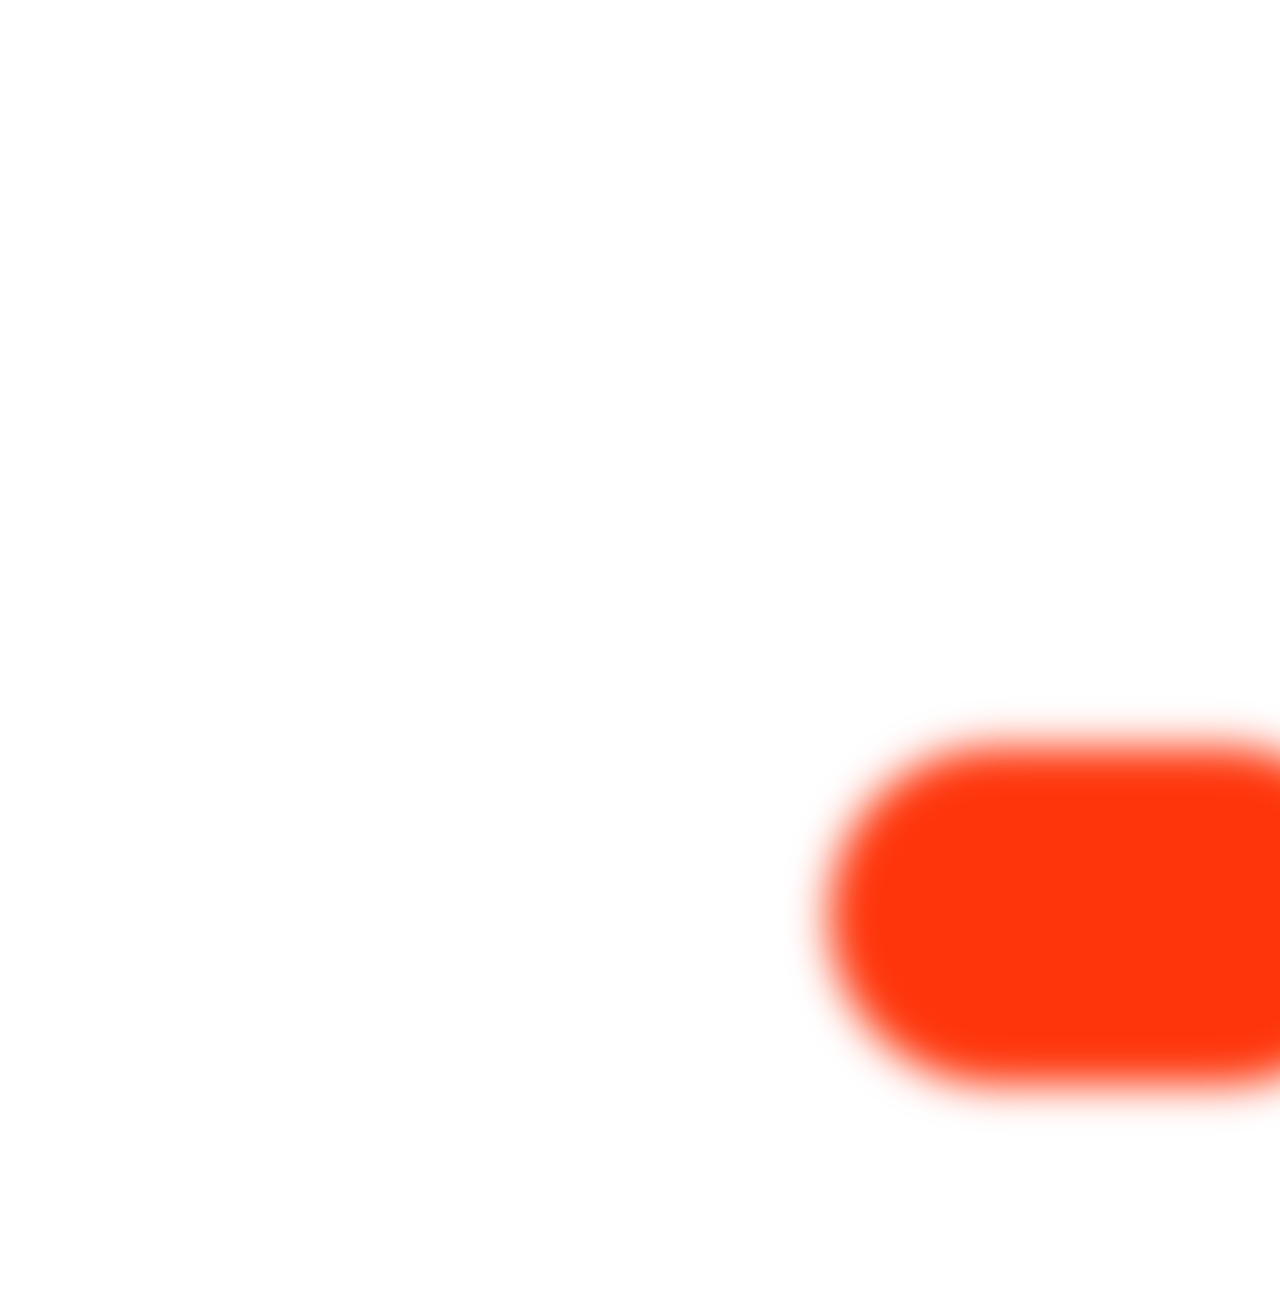
<file: try.html>
<!DOCTYPE html>
<html lang="en">
<head>
    <meta charset="UTF-8">
    <meta name="viewport" content="width=device-width, initial-scale=1.0">
    <title>Document</title>
    <link rel="stylesheet" href="try.css">
</head>
<body>
    <div id="hero-shape">
        <div id="hero-1"></div>
        <div id="hero-2"></div>
        <div id="hero-3"></div>
    </div>
</body>
</html>

<!-- style="transform: translate3d(-0.184%, -1.104%, 0px) scale3d(1, 1, 1) rotateX(0deg) rotateY(0deg) rotateZ(-76.16deg) skew(0deg, 0deg); transform-style: preserve-3d; will-change: transform;" -->
</file>
<file: try.css>
*{
    margin: 0;
    padding: 0;
    box-sizing: border-box;
    font-family: neu;
}
html, body{
    height: 100%;
    width: 100%;
   
}
#hero-shape{
    position: absolute;
    width: 44vw;
    height: 44vw;
    right: 0;
    top: 83vh;
    /* background-color: grey; */
    }
    
    #hero-1{
        position: absolute;
        background-color: #FE350B;
        filter: blur(20px);
        right: -20%;
        width: 100%;
        height: 60%;
        border-radius: 20vw;
        animation-name: anime3;
        animation-timing-function: linear;
        animation-duration: 5s;
        animation-iteration-count: infinite;
        /* animation-direction: alternate; */
    }
    /* #hero-2{
        position: absolute;
        background: linear-gradient( #FE320B, #FE3f0A);
        border-radius: 50%;
        filter: blur(20px);
        width: 30vw;
        height: 30vw;
        animation-name: anime2;
        animation-timing-function: linear;
        animation-duration: 5s;
        animation-iteration-count: infinite;
        animation-direction: alternate;
    }
    #hero-3{
        position: absolute;
        border-radius: 50%;
        background: linear-gradient( #FE320B, #FE3f0A);
        filter: blur(25px);
        width: 30vw;
        height: 30vw;
        animation-name: anime1;
        animation-timing-function: linear;
        animation-duration: 5s;
        animation-iteration-count: infinite;
        animation-direction: alternate;
    } */
    
    @keyframes anime1 {
        from{
            transform: translate(45%, -3%);
        }
        to{
            transform: translate(0%, 10%);
        }
    }
    @keyframes anime2 {
        from{
            transform: translate(5%, -5%);
        }
        to{
            transform: translate(-20%, 30%);
        }
    }
    @keyframes anime3 {
        from{
            transform: translate3d(-0%, -1%, 0px),scale3d(1, 1, 1), rotateX(0deg), rotateY(0deg), rotateZ(-0deg), skew(0deg, 0deg);
        }
        to{
           transform: translate3d(-0.184%, -1.104%, 0px),scale3d(1, 1, 1), rotateX(0deg), rotateY(0deg), rotateZ(-76.16deg), skew(0deg, 0deg);
        }
        
    }
</file>
